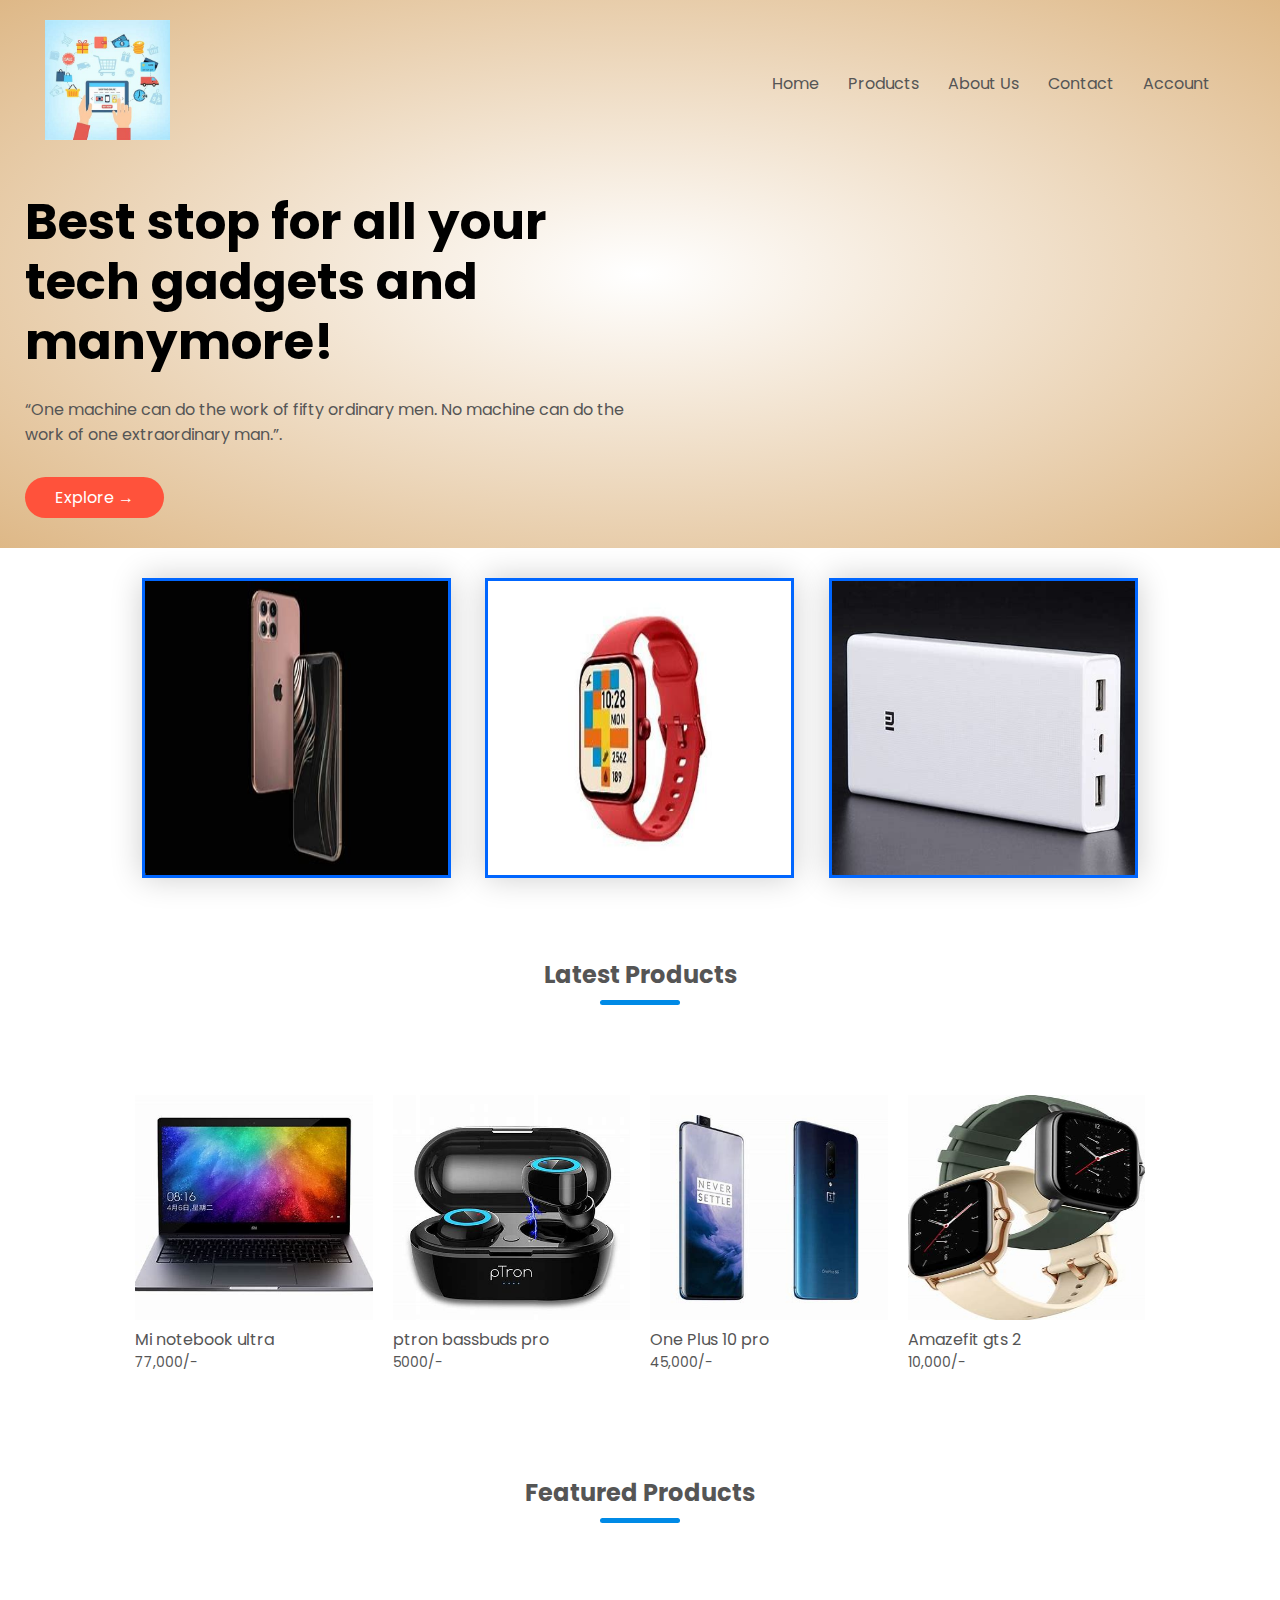
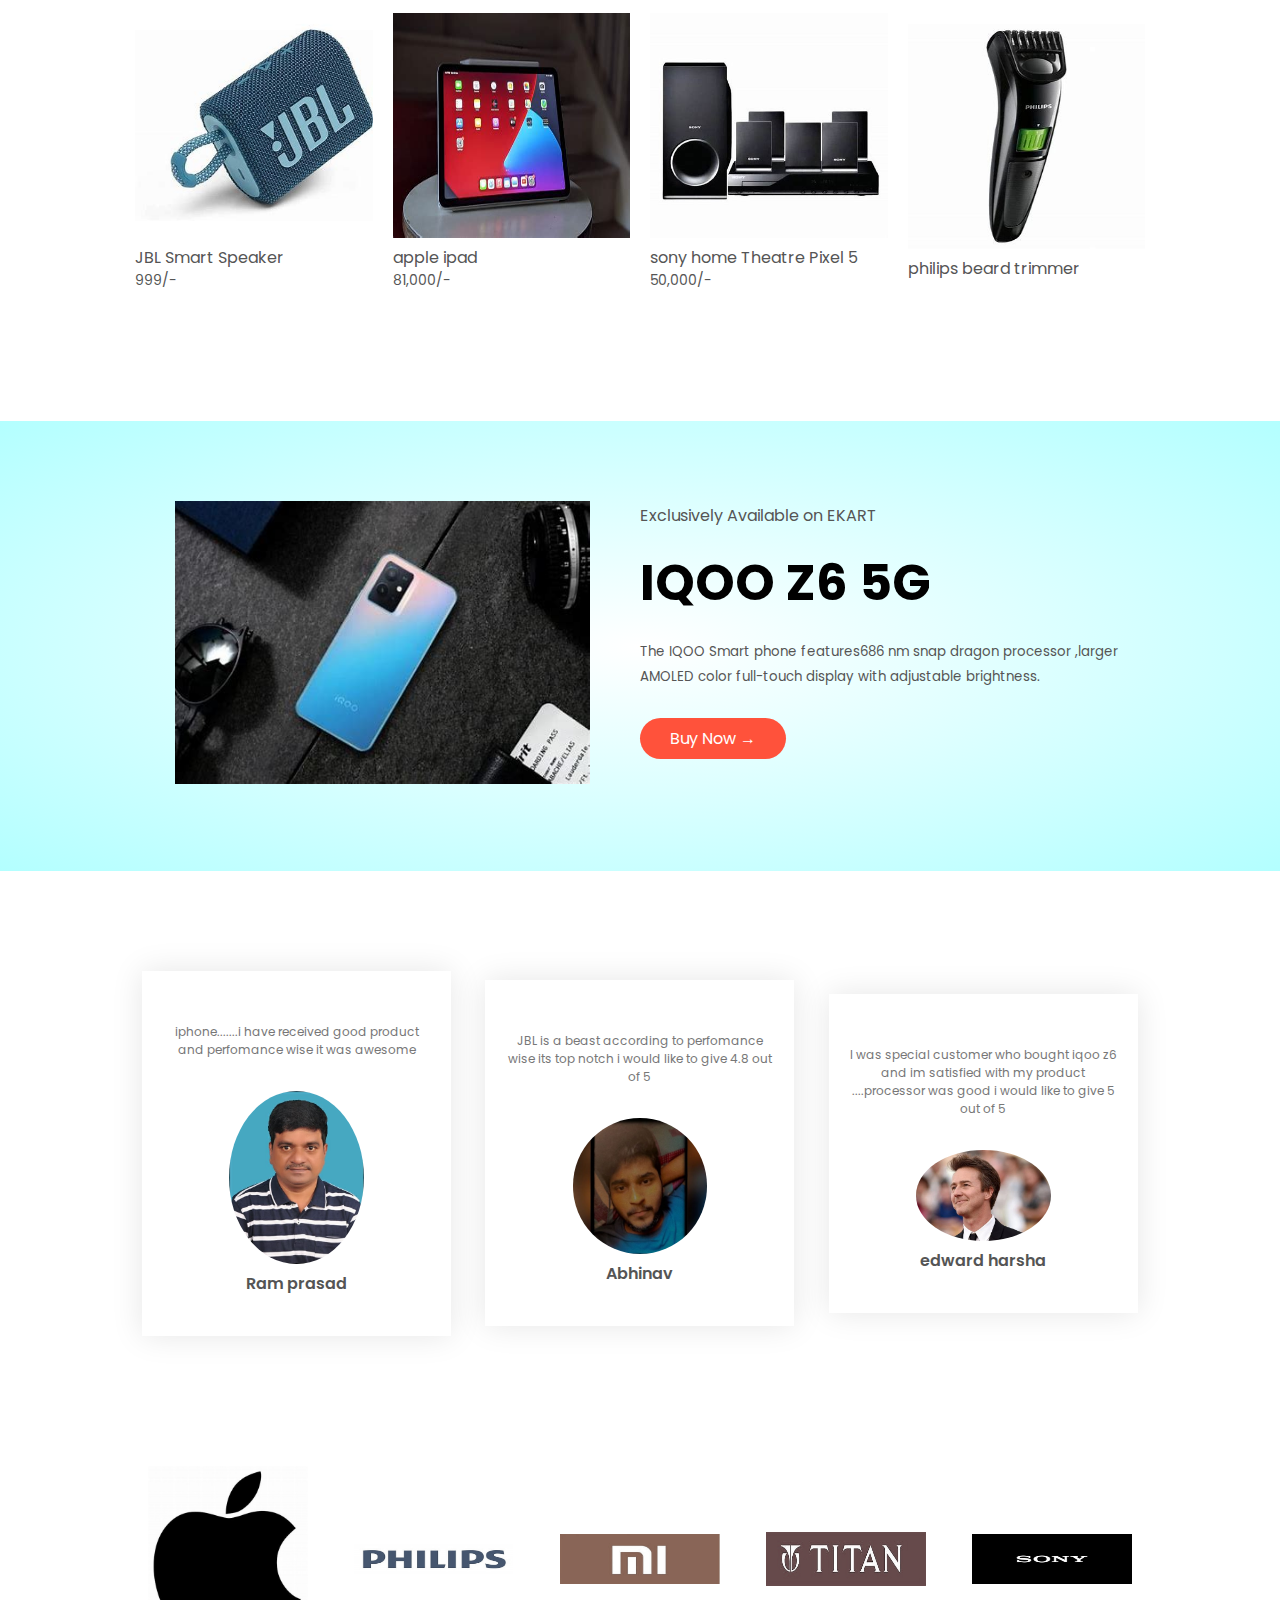
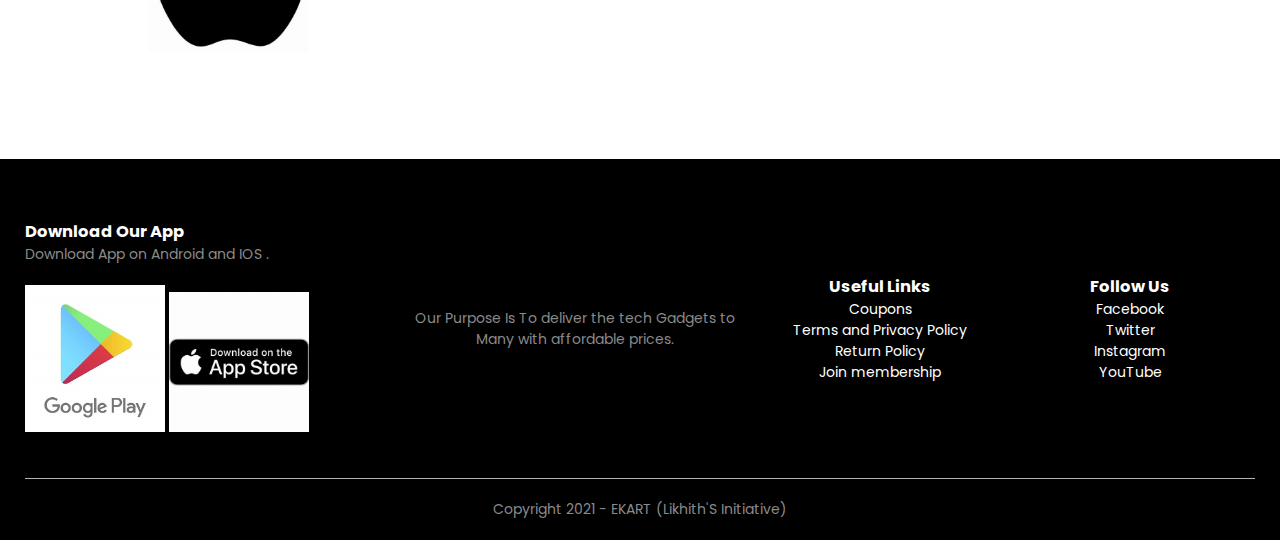
<file: Task-1/Question_1/index.html>
<!DOCTYPE html>
<html lang="en">
<head>
	<meta charset="utf-8">
	<title>EKART</title>
	<link rel="stylesheet"  href="style.css">
	
</head>
<body>
	<div class="header">
	<div class="container">
		<div class="navbar">
		<div class="logo">
			<a href="index.html"><img src="logo.jpg" alt="logo" width="125px"></a>
		</div>
		<nav>
			<ul>
				<li><a href="index.html">Home</a></li>
				<li><a href="products.html">Products</a></li>
				<li><a href="">About Us</a></li>
				<li><a href="">Contact</a></li>
				<li><a href="account.html">Account</a></li>
			</ul>
		</nav>
			</div>
	<div class="row">
		<div class="col-2">
			<h1>Best stop for all your tech gadgets and <br>manymore!</h1>
			<p>“One machine can do the work of fifty ordinary men. No machine can do the work of one extraordinary man.”.</p>
			<a href="products.html" class="btn">Explore &#8594;</a>
		</div>
		<div class="col-2">
		</div>
	</div>
	</div>
</div>

<!---------------Categories ---------->
<div class="catogories">
	<div class="small-container">
		<div class="row">
		<div class="col-3">
			<a href="products.html"><img src="iphone-13.jpg" height="300px" class="cat"></a>
		</div>
		<div class="col-3">
			<a href="products.html"><img src="fastrack.jpg" height="300px" class="cat"></a>
		</div>
		<div class="col-3">
			<a href="products.html"><img src="mi powerbank.jpg" height="300px" class="cat"></a>
		</div>
	</div>
	</div>	
</div>
<!-------------Featured Products----------------->
<div class="small-container">
	<h2 class="title">Latest Products</h2>
	<div class="row">
		<div class="col-4">
			<a href="productDetails.html"><img src="mi lap.jpg" height="225px"></a>
			<h4>Mi notebook ultra</h4>
			
			<p>77,000/-</p>
		</div>
		<div class="col-4">
			<img src="bass.jpg" height="225px">
			<h4>ptron bassbuds pro</h4>
		
			<p>5000/-</p>
		</div>
		<div class="col-4">
			<img src="oneplus.jpg" height="225px">
			<h4>One Plus 10 pro</h4>
	
			<p>45,000/-</p>
		</div>
		<div class="col-4">
			<img src="amazefit gts 2.jpg" height="225px">
			<h4>Amazefit gts 2 </h4>
		
			<p>10,000/-</p>
		</div>
	</div>
	<h2 class="title">Featured Products</h2>
	<div class="row">
		<div class="col-4">
			<a href="productDetails.html"><img src="jbl.jpg" height="225px"></a>
			<h4>JBL Smart Speaker</h4>
		
			<p>999/-</p>
		</div>
		<div class="col-4">
			<img src="ipad.jpg" height="225px">
			<h4>apple ipad</h4>
			
			<p>81,000/-</p>
		</div>
		<div class="col-4">
			<img src="sony.jpg" height="225px">
			<h4>sony home Theatre Pixel 5</h4>
			
			<p>50,000/-</p>
		</div>
		<div class="col-4">
			<img src="trim.jpg" height="225px">
			<h4>philips beard trimmer</h4>
			</div>
			<p></p>
		</div>
	</div>
</div>


<div class="offer">
	<div class="small-container">
		<div class="row">
			<div class="col-2">
				<img src="iq.jpg" class="offer-img">
			</div>
			<div class="col-2">
				<p>Exclusively Available on EKART</p>
				<h1>IQOO Z6 5G</h1>
				<small>The IQOO Smart phone  features686 nm snap dragon processor ,larger AMOLED color full-touch display with adjustable brightness.</small>
				<a href="" class="btn">Buy Now &#8594;</a>
			</div>
		</div>
	</div>
</div>

<div class="testimonial">
	<div class="small-container">
		<div class="row">
			<div class="col-3">
				<p>iphone.......i have received good product and perfomance wise it was awesome</p>
				
			    <img src="ram.jpeg">
				<h3>Ram prasad</h3>
			    
			</div>
			<div class="col-3">
				<i class="fa fa-quote-left"></i>
				<p> JBL is a beast according to perfomance wise its top notch i would like to give 4.8 out of 5 </p>
		        <img src="abhi.jpeg">
			    <h3>Abhinav</h3>
			</div>
			<div class="col-3">
				<i class="fa fa-quote-left"></i>
				<p>I was special customer who bought iqoo z6 and im satisfied with my product ....processor was good i would like to give 5 out of 5</p>
			    <img src="ed.jpg">
			    <h3>edward harsha</h3>
			</div>
		</div>
	</div>
</div>

<!-------------Brands------------->
<div class="brands">
	<div class="small-container">
		<div class="row">
			<div class="col-5">
				<img src="applee.jpg">
			</div>
			<div class="col-5">
				<img src="pi.jpg" height="30px">
			</div>
			<div class="col-5">
				<img src="mi.jpg" height="50px">
			</div>
			<div class="col-5">
				<img src="titan.jpg" height="54px">
			</div>
			<div class="col-5">
				<img src="so.jpg" height="50px">
			</div>
		</div>
	</div>
</div>


<div class="footer">
	<div class="container">
		<div class="row">
			<div class="footer-col-1">
				<h3>Download Our App</h3>
				<p>Download App on Android and IOS .</p>
				<div class="app-logo">
					<img src="play.jpg">
					<img src="app.jpg">
				</div>
			</div>
			<div class="footer-col-2">
				<p>Our Purpose Is To deliver the tech Gadgets to Many with affordable prices.</p>
			</div>
			<div class="footer-col-3">
				<h3>Useful Links</h3>
				<ul>
					<li>Coupons</li>
					<li>Terms and Privacy Policy</li>
					<li>Return Policy</li>
					<li>Join membership</li>
				</ul>
			</div>
			<div class="footer-col-4">
				<h3>Follow Us</h3>
				<ul>
					<li>Facebook</li>
					<li>Twitter</li>
					<li>Instagram</li>
					<li>YouTube</li>
				</ul>
			</div>
		</div>
		<hr>
		<p class="copyright">Copyright 2021 - EKART (Likhith'S Initiative)</p>
	</div>
</div>	
</body>
</html>
</file>
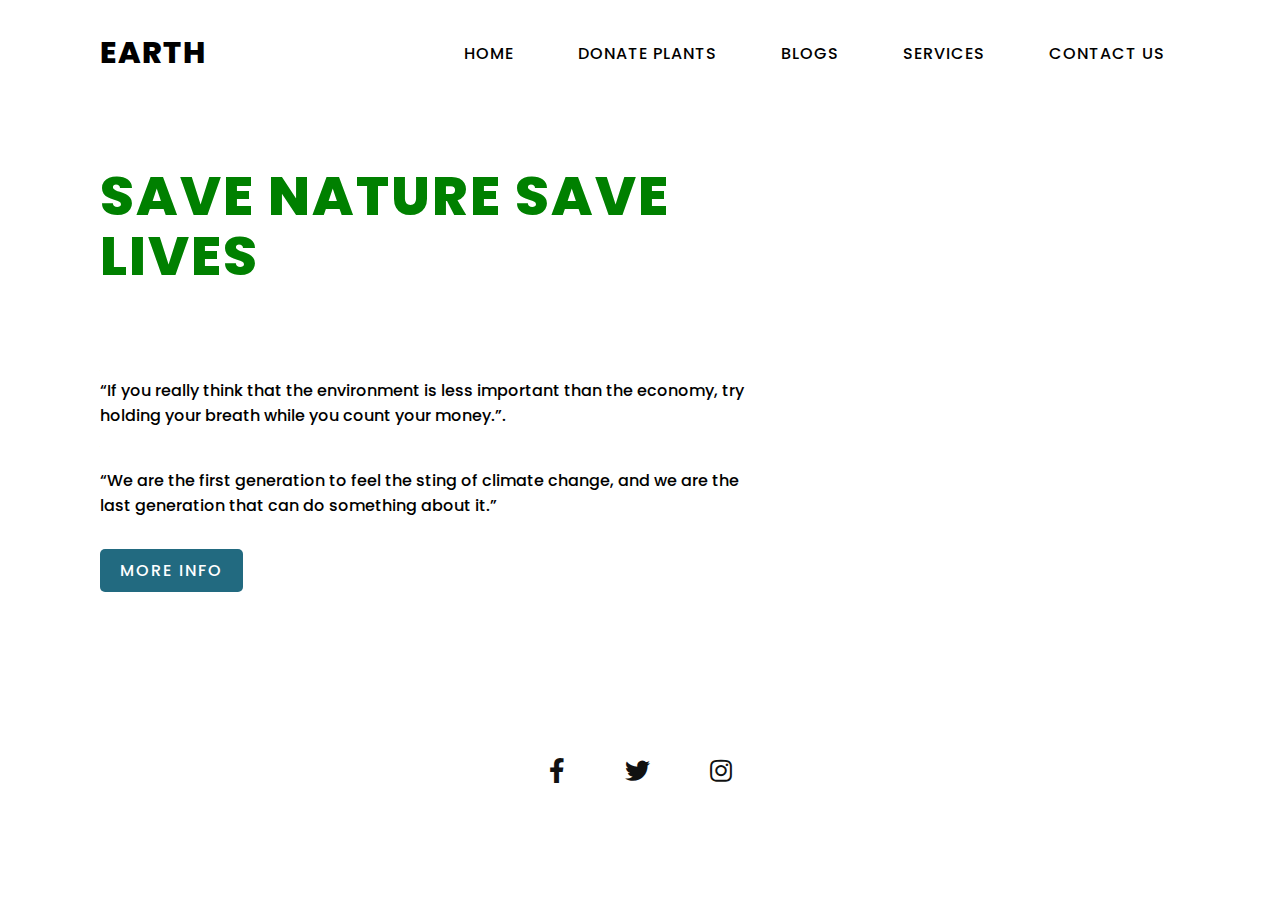
<file: Task-1/Question_2/index.html>
<!DOCTYPE html>
<html lang="en" 
  <head>
    <meta charset="utf-8">
    <meta name="viewport" content="width=device-width, initial-scale=1.0">
    <title>Environmental Website </title>
    <link rel="stylesheet" href="style.css">
    <link rel="stylesheet" href="https://cdnjs.cloudflare.com/ajax/libs/font-awesome/5.14.0/css/all.min.css">
  </head>
  <body>

    <section>
      <header>
        <h2><a href="#" class="logo">EARTH</a></h2>
        <div class="navigation">
          <a href="#">HOME</a>
          <a href="#">DONATE PLANTS</a>
          <a href="#">BLOGS</a>
          <a href="#">SERVICES</a>
          <a href="#">CONTACT US</a>
        </div>
      </header>
      <div class="content">
        <div class="info">
          <h2>SAVE NATURE SAVE LIVES <br><span>SAVE EARTH</span></h2>
          <p>“If you really think that the environment is less important than the economy, try holding your breath while you count your money.”.</p>
          <p>“We are the first generation to feel the sting of climate change, and we are the last generation that can do something about it.”</p>
          <a href="#" class="info-btn">More Info</a>
        </div>
      </div>
      <div class="media-icons">
        <a href="#"><i class="fab fa-facebook-f"></i></a>
        <a href="#"><i class="fab fa-twitter"></i></a>
        <a href="#"><i class="fab fa-instagram"></i></a>
      </div>
    </section>
</head>
  </body>
</html>
</file>
<file: Task-1/Question_1/style.css>
@import url('https://fonts.googleapis.com/css2?family=Poppins:wght@300;400;500;600;700&display=swap');
*{
	margin: 0px;
	padding: 0px;
	box-sizing: border-box;
}
body{
	font-family: 'Poppins', sans-serif;
}
.navbar{
	display: flex;
	align-items: center;
	padding: 20px;
}
nav{
	flex: 1;
	text-align: right;
}
nav ul{
	display: inline-block;
	list-style-type: none;
}
nav ul li{
	display: inline-block;
	margin-right: 25px;
}
nav li:hover{
	text-shadow: 2px 2px 4px #0066ff;
}
#bag:hover{
	box-shadow: 0 0 60px rgba(0,102,255,0.9);
}
a{
	text-decoration: none;
	color: #555;
}
p{
	color: #555;
}
.container{
	max-width: 1300px;
	margin: auto;
	padding: 0px 25px;
}
.row{
	display: flex;
	align-items: center;
	flex-wrap: wrap;
	justify-content: space-around;
}
.col-2{
	flex-basis: 50%;
	min-width: 300px;
}
.col-2 img{
	max-width: 100%;
	padding: 40px 0px;
}
.col-2 h1{
	font-size: 50px;
	line-height: 60px;
	margin: 25px 0;
}
.btn{
	display: inline-block;
	background: #ff523b;
	color: #fff;
	padding: 8px 30px;
	margin: 30px 0;
	border-radius: 30px;
	transition: 0.5s;
}
.btn:hover{
	background: #563434;
}
.header{
	background: radial-gradient(#fff,#deb887);
	margin-bottom: 30px;

}
.categories{
	margin: 70px 0;
}

.col-3{
	flex-basis: 30%;
	min-width: 250px;
	margin-bottom: 30px;
}
.col-3 img{
	width: 100%;
}
.cat{
	border: 3px solid #0066ff;
	box-shadow: 0 0 30px rgba(0,0,0,0.2);
	transition: transform 0.5s;
}
.cat:hover{
	cursor: pointer;
	border-radius: 50%;
	box-shadow: 0 0 60px rgba(0,102,255,0.5);
	transform: translateY(-10px);
}
.small-container{
	max-width: 1080px;
	margin: auto;
	padding-right: 25px;
	padding-left: 25px;
}
.col-4{
	flex-basis: 25%;
	padding: 10px;
	min-width: 200px;
	margin-bottom: 50px;
	transition: transform 0.5s;
}
.col-4 img{
	width: 100%;
}
.title{
	text-align: center;
	margin: 30px auto 80px;
	position: relative;
	line-height: 60px;
	color:  #555;
}
.title::after{
	content: '';
	background: #ff523b;
	background: #008ae6;
	width: 80px;
	height: 5px;
	border-radius: 5px;
	position: absolute;
	bottom: 0;
	left: 50%;
	transform: translateX(-50%);
}
h4{
	color: #555;
	font-weight: normal;
}
.col-4 p{
	font-size: 14px;
}
.rating .fa{
	color: #ff523b;
}
.col-4:hover{
	transform: translateY(-10px);
	cursor: pointer;
	box-shadow: 0 0 30px rgba(0,0,0,0.2);
	border: 2px solid #0066ff;
	box-shadow: 0 0 60px rgba(0,102,255,0.5);
}
.offer{
	background: radial-gradient(#fff,#b3ffff);
	margin-top: 70px;
	padding: 30px 0;
}
.col-2 .offer-img{
	padding: 50px;
}
small{
	color: #555;
}
/*------------Testimonial----------*/
.testimonial{
	padding-top: 100px;
}
.testimonial .col-3{
	text-align: center;
	padding: 40px 20px;
	box-shadow: 0 0 30px 0px rgba(0,0,0,0.1);
	transition: transform 0.5s;
}
.testimonial .col-3:hover{
	cursor: pointer;
	transform: translateY(-10px);
}
.testimonial .col-3 img{
	width: 50%;
	margin-top: 20px;
	border-radius: 50%;
}
.fa.fa-quote-left{
	font-size: 32px;
	color: #ff523b;
}
.col-3 p{
	font-size: 12px;
	margin: 12px 0px;
	color: #777;
}
.testimonial .col-3 h3{
	font-weight: 600;
	color: #555;
	font-size: 16px;
}

/*--------------Brands-----------*/
.brands{
	margin: 100px auto;
}
.col-5{
	width: 160px;
}
.col-5 img{
	width: 100%;
	cursor: pointer;
	filter: grayscale(80%);
}
.col-5 img:hover{
	filter: grayscale(0);
}

/*---------------FOOTER------------*/
.footer{
	background: #000;
	color: #8a8a8a;
	font-size: 14px;
	padding: 60px 0 20px;
	margin-bottom: 0px;
}
.footer p{
	color: #8a8a8a
}
.footer{
	color: #fff;
	margin-bottom: 20px;
}
.footer-col-1, .footer-col-2, .footer-col-3, .footer-col-4{
	min-width: 250px;
	margin-bottom: 20px;
}
.footer-col-1{
	flex-basis: 30%;
}
.footer-col-2{
	flex: 1;
	text-align: center;
}
.footer-col-2 img{
	width: 180px;
	margin-bottom: 20px;
	filter: invert(100%);
}
.footer-col-3, .footer-col-4{
	flex-basis: 12%;
	text-align: center;
}
ul{
	list-style-type: none;
}
.app-logo{
	margin-top: 20px;
}
.app-logo img{
	width: 140px;
}
.footer hr{
	border: none;
	background: #b5b5b5;
	height: 1px;
	margin: 20px 0px;
}
.copyright{
	text-align: center;
}



/*------------ALL PRODUCTS------------*/

.row-2{
	justify-content: space-between;
	margin: 100px auto 50px;
}
select{
	border-radius: 8px;
	border: 2px solid #0066ff;
	padding: 2px;
}
select:focus{
	outline: none;
}
.page-btn{
	margin: 0 auto 80px;
}
.page-btn span{
	display: inline-block;
	border: 2px solid #0066ff;
	margin-left: 10px;
	width: 40px;
	height: 40px;
	text-align: center;
	line-height: 40px;
	cursor: pointer;
}
.page-btn span:hover{
	background: #ff523b;
	color: #fff;
}
</file>
<file: Task-1/Question_2/style.css>
@import url('https://fonts.googleapis.com/css2?family=Poppins:wght@300;400;500;600;700;800;900&display=swap');

*{
  margin: 0;
  padding: 0;
  box-sizing: border-box;
  font-family: "Poppins", sans-serif;
}

section{
  position: relative;
  width: 100%;
  min-height: 100vh;
  display: flex;
  flex-direction: column;
  justify-content: flex-start;
  background: url()no-repeat;
  background-size: cover;
  background-position: center;
}

header{
  position: relative;
  top: 0;
  width: 100%;
  padding: 30px 100px;
  display: flex;
  justify-content: space-between;
  align-items: center;
}

header .logo{
  position: relative;
  color: #000;
  font-size: 30px;
  text-decoration: none;
  text-transform: uppercase;
  font-weight: 800;
  letter-spacing: 1px;
}

header .navigation a{
  color: #000;
  text-decoration: none;
  font-weight: 500;
  letter-spacing: 1px;
  padding: 2px 15px;
  border-radius: 20px;
  transition: 0.3s;
  transition-property: background;
}

header .navigation a:not(:last-child){
  margin-right: 30px;
}

header .navigation a:hover{
  background: #fff;
}

.content{
  max-width: 650px;
  margin: 60px 100px;
}

.content .info h2{
  color: green;
  font-size: 55px;
  text-transform: uppercase;
  font-weight: 800;
  letter-spacing: 2px;
  line-height: 60px;
  margin-bottom: 30px;
}

.content .info h2 span{
  color: #fff;
  font-size: 50px;
  font-weight: 600;
}

.content .info p{
  font-size: 16px;
  font-weight: 500;
  margin-bottom: 40px;
}

.content .info-btn{
  color: #fff;
  background: #226A80;
  text-decoration: none;
  text-transform: uppercase;
  font-weight: 500;
  letter-spacing: 2px;
  padding: 10px 20px;
  border-radius: 5px;
  transition: 0.3s;
  transition-property: background;
}

.content .info-btn:hover{
  background: #0C4F60;
}

.media-icons{
  display: flex;
  justify-content: center;
  align-items: center;
  margin: auto;
}

.media-icons a{
  position: relative;
  color: #111;
  font-size: 25px;
  transition: 0.3s;
  transition-property: transform;
}

.media-icons a:not(:last-child){
  margin-right: 60px;
}

.media-icons a:hover{
  transform: scale(1.5);
}

label{
  display: none;
}

#check{
  z-index: 3;
  display: none;
}


@media (max-width: 960px){
  header .navigation{
    display: none;
  }

  label{
    display: block;
    font-size: 25px;
    cursor: pointer;
    transition: 0.3s;
    transition-property: color;
  }

  label:hover{
    color: #fff;
  }

  label .close-btn{
    display: none;
  }

  #check:checked ~ header .navigation{
    z-index: 2;
    position: fixed;
    background: rgba(114, 223, 255, 0.9);
    top: 0;
    bottom: 0;
    left: 0;
    right: 0;
    display: flex;
    flex-direction: column;
    justify-content: center;
    align-items: center;
  }

  #check:checked ~ header .navigation a{
    font-weight: 700;
    margin-right: 0;
    margin-bottom: 50px;
    letter-spacing: 2px;
  }

  #check:checked ~ header label .menu-btn{
    display: none;
  }

  #check:checked ~ header label .close-btn{
    z-index: 2;
    display: block;
    position: fixed;
  }

  label .menu-btn{
    position: absolute;
  }

  header .logo{
    position: absolute;
    bottom: -6px;
  }

  .content .info h2{
    font-size: 45px;
    line-height: 50px;
  }

  .content .info h2 span{
    font-size: 40px;
    font-weight: 600;
  }

  .content .info p{
    font-size: 14px;
  }
}

@media (max-width: 560px){
  .content .info h2{
    font-size: 35px;
    line-height: 40px;
  }

  .content .info h2 span{
    font-size: 30px;
    font-weight: 600;
  }

  .content .info p{
    font-size: 14px;
  }
}
</file>
